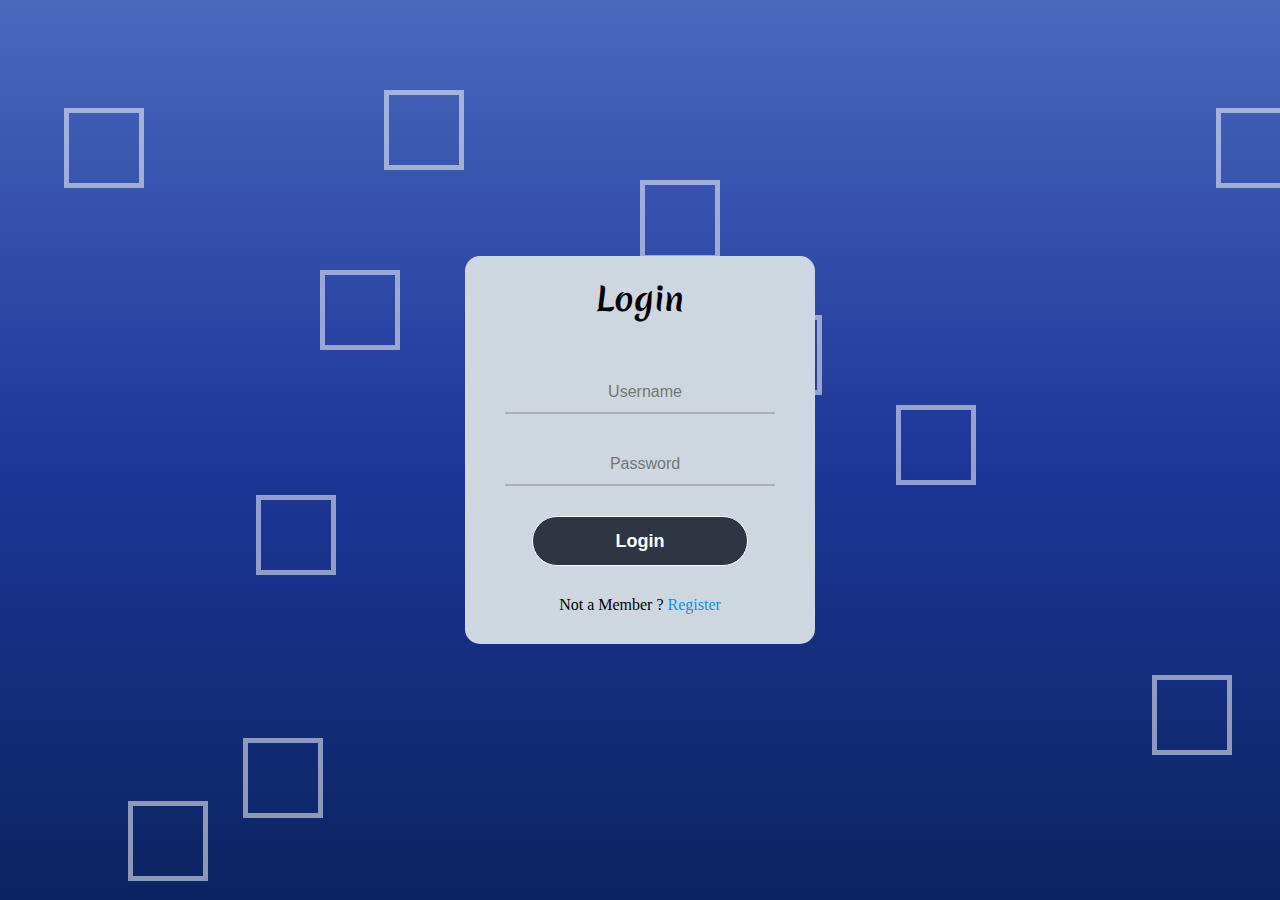
<file: html/login.html>
<!DOCTYPE html>
<html lang="en">
<head>
    <meta charset="UTF-8">
    <meta http-equiv="X-UA-Compatible" content="IE=edge">
    <meta name="viewport" content="width=device-width, initial-scale=1.0">
    <title>Login</title>
</head>
<style>
    @import url('https://fonts.googleapis.com/css2?family=Merienda:wght@400;700&display=swap');
    *
    {
        margin: 0;
        padding: 0;
    }
    
    .center
    {
        padding-top: 20px;
        position: absolute;
        top: 50%;
        left: 50%;
        background-color: #ced6e0;
        border-radius: 15px;
        transform: translate(-50%,-50%);
        width: 350px;
        z-index: 10000;

    }
    .center h1
    {
        font-family: 'Merienda', cursive;
        text-align: center;
        padding: 0 0 20px 0;
    }
    .center form
    {
        padding: 0 40px;
        box-sizing: border-box;
    }
    form .content
    {
        position: relative;
        border-bottom: 2px solid #adadad;
        margin: 30px 0;
    }
    .content input
    {
        
        text-align: center;
        width: 100%;
        padding: 0 5px;
        height: 40px;
        font-size: 16px;
        border: none;
        background: none;
        outline: none;
    }
    .submit
    {
        display: flex;
        justify-content: center;
        align-items: center;
    }
    input[type="submit"]
    {
        background-color: #2f3542;
        width: 80%;
        height: 50px;
        border: 1px solid;
        border-radius: 25px;
        font-size:18px ;
        color: white;
        font-weight: 700;
        outline: none;
        cursor: pointer;
    }
    .register
    {
        margin: 30px 0;
        text-align: center;
        font-size: 16px;

    }
    .register a
    {
        color:#0097e6;
        text-decoration: none;
    }
    .register a:hover
    {
        text-decoration: underline;
    }
    .container
    {
        z-index: -1;
        width: 100%;
        height: 100vh;
        background: linear-gradient(to top,#0c2461,#1e3799,#4a69bd);
        /* background: linear-gradient(to top,rgba(0,0,0)); */
        /* background-color: black; */
    }
    .wrapper
    {
        width: 100%;
        height: 100%;
        position: relative;
    }
    .wrapper div
    {
        width: 70px;
        height: 70px;
        border:5px solid rgba(255, 255, 255, 0.527) ;
        /* background-color: white; */
        /* border-radius: 50%; */
        position: absolute;
    }
    .wrapper div:nth-child(1)
    {
        top: 10%;
        left: 30%;
        animation: square 5s linear infinite;
    }
    .wrapper div:nth-child(2)
    {
        top: 20%;
        left: 50%;
        animation: square 8s linear infinite;
    }
    .wrapper div:nth-child(3)
    {
        top: 30%;
        left: 25%;
        animation: square 4s linear infinite;
    }
    .wrapper div:nth-child(4)
    {
        top: 42%;
        left: 50%;
        animation: square 10s linear infinite;
    }
    .wrapper div:nth-child(5)
    {
        top: 35%;
        left: 58%;
        animation: square 7s linear infinite;
    }
    .wrapper div:nth-child(6)
    {
        top: 45%;
        left: 70%;
        animation: square 6s linear infinite;
    }
    .wrapper div:nth-child(7)
    {
        top: 55%;
        left: 20%;
        animation: square 9s linear infinite;
    }
    .wrapper div:nth-child(8)
    {
        top: 75%;
        left: 90%;
        animation: square 11s linear infinite;
    }
    .wrapper div:nth-child(9)
    {
        top: 65%;
        left: 80%;
        animation: square 4s linear infinite;
    }
    .wrapper div:nth-child(9)
    {
        top: 89%;
        left: 10%;
        animation: square 8s linear infinite;
    }
    .wrapper div:nth-child(10)
    {
        top: 82%;
        left: 19%;
        animation: square 11s linear infinite;
    }
    .wrapper div:nth-child(11)
    {
        top: 12%;
        left: 5%;
        animation: square 11s linear infinite;
    }
    .wrapper div:nth-child(12)
    {
        top: 12%;
        left: 95%;
        animation: square 11s linear infinite;
    }
    @keyframes square
    {
        0%
        {
            transform: scale(0) translateY(0) rotate(0);
        }
        100%
        {
            transform: scale(1.2) translateY(-90px) rotate(360deg);
        }
    }
</style>
<body>
    <div class="container">
        <div class="wrapper">
            <div></div>
            <div></div>
            <div></div>
            <div></div>
            <div></div>
            <div></div>
            <div></div>
            <div></div>
            <div></div>
            <div></div>
            <div></div>
            <div></div>
        </div>
            <div class="center">
                <h1>Login</h1>
                <form action="" method="post">
                    <div class="content">
                        <input type="text" name="username" placeholder="Username" required>
                    </div>
                    <div class="content">
                        <input type="password" name="password" placeholder="Password" required>
                    </div>
                    <div class="submit">
                      <input type="submit" name="Login" value="Login">  
                    </div>
                    
                    <div class="register">
                        Not a Member ?
                        <a href="register.html">Register</a>
                    </div>
                </form>
            </div>
        </div>
    
    

</body>
</html>
</file>
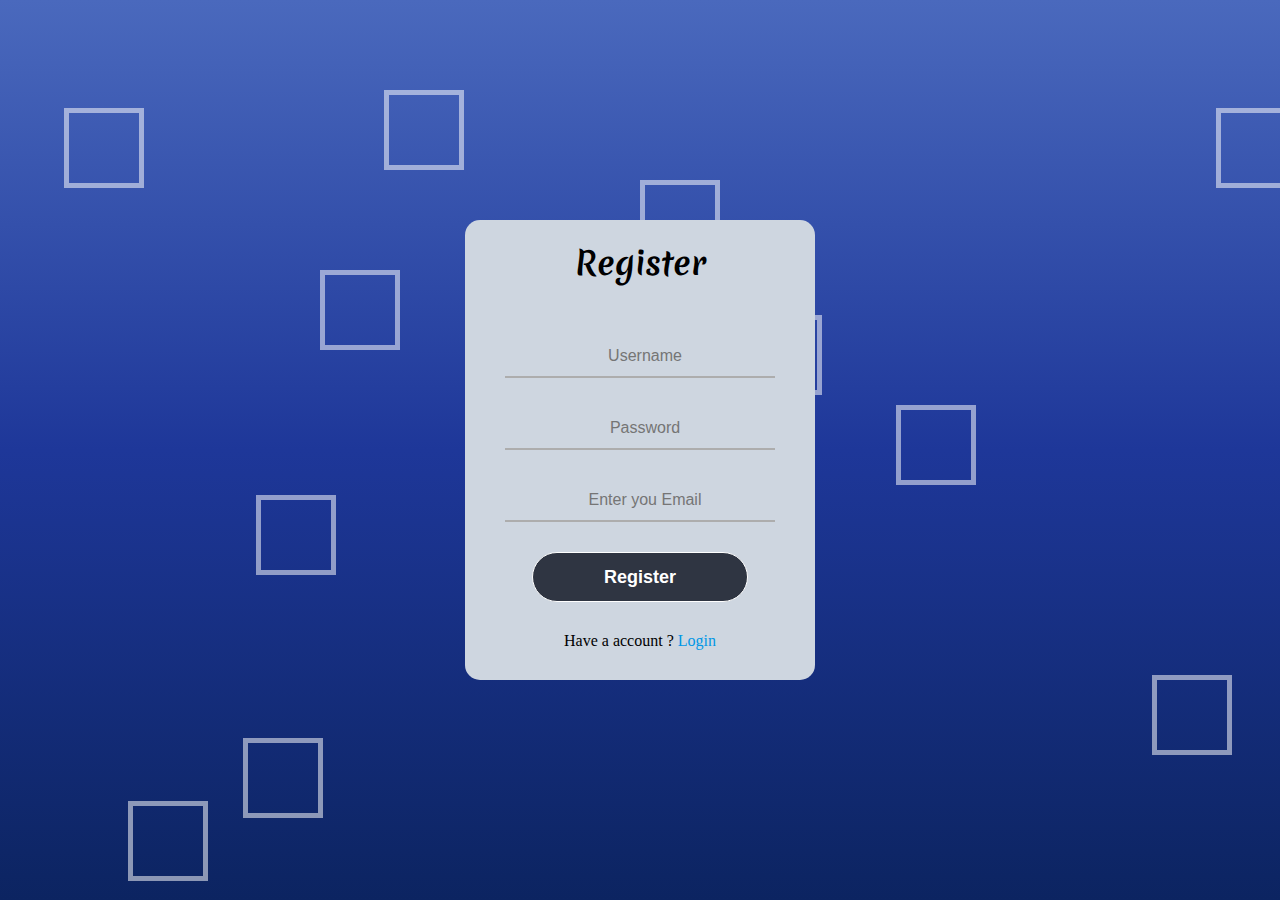
<file: html/register.html>
<!DOCTYPE html>
<html lang="en">
<head>
    <meta charset="UTF-8">
    <meta http-equiv="X-UA-Compatible" content="IE=edge">
    <meta name="viewport" content="width=device-width, initial-scale=1.0">
    <title>Registration</title>
</head>
<style>
    @import url('https://fonts.googleapis.com/css2?family=Merienda:wght@400;700&display=swap');
    *
    {
        margin: 0;
        padding: 0;
    }
    
    .center
    {
        padding-top: 20px;
        position: absolute;
        top: 50%;
        left: 50%;
        background-color: #ced6e0;
        border-radius: 15px;
        transform: translate(-50%,-50%);
        width: 350px;
        z-index: 10000;

    }
    .center h1
    {
        font-family: 'Merienda', cursive;
        text-align: center;
        padding: 0 0 20px 0;
    }
    .center form
    {
        padding: 0 40px;
        box-sizing: border-box;
    }
    form .content
    {
        position: relative;
        border-bottom: 2px solid #adadad;
        margin: 30px 0;
    }
    .content input
    {
        
        text-align: center;
        width: 100%;
        padding: 0 5px;
        height: 40px;
        font-size: 16px;
        border: none;
        background: none;
        outline: none;
    }
    .submit
    {
        display: flex;
        justify-content: center;
        align-items: center;
    }
    input[type="submit"]
    {
        background-color: #2f3542;
        width: 80%;
        height: 50px;
        border: 1px solid;
        border-radius: 25px;
        font-size:18px ;
        color: white;
        font-weight: 700;
        outline: none;
        cursor: pointer;
    }
    .register
    {
        margin: 30px 0;
        text-align: center;
        font-size: 16px;

    }
    .register a
    {
        color:#0097e6;
        text-decoration: none;
    }
    .register a:hover
    {
        text-decoration: underline;
    }
    .container
    {
        z-index: -1;
        width: 100%;
        height: 100vh;
        background: linear-gradient(to top,#0c2461,#1e3799,#4a69bd);
        /* background: linear-gradient(to top,rgba(0,0,0)); */
        /* background-color: black; */
    }
    .wrapper
    {
        width: 100%;
        height: 100%;
        position: relative;
    }
    .wrapper div
    {
        width: 70px;
        height: 70px;
        border:5px solid rgba(255, 255, 255, 0.527) ;
        
        position: absolute;
    }
    .wrapper div:nth-child(1)
    {
        top: 10%;
        left: 30%;
        animation: square 5s linear infinite;
    }
    .wrapper div:nth-child(2)
    {
        top: 20%;
        left: 50%;
        animation: square 8s linear infinite;
    }
    .wrapper div:nth-child(3)
    {
        top: 30%;
        left: 25%;
        animation: square 4s linear infinite;
    }
    .wrapper div:nth-child(4)
    {
        top: 42%;
        left: 50%;
        animation: square 10s linear infinite;
    }
    .wrapper div:nth-child(5)
    {
        top: 35%;
        left: 58%;
        animation: square 7s linear infinite;
    }
    .wrapper div:nth-child(6)
    {
        top: 45%;
        left: 70%;
        animation: square 6s linear infinite;
    }
    .wrapper div:nth-child(7)
    {
        top: 55%;
        left: 20%;
        animation: square 9s linear infinite;
    }
    .wrapper div:nth-child(8)
    {
        top: 75%;
        left: 90%;
        animation: square 11s linear infinite;
    }
    .wrapper div:nth-child(9)
    {
        top: 65%;
        left: 80%;
        animation: square 4s linear infinite;
    }
    .wrapper div:nth-child(9)
    {
        top: 89%;
        left: 10%;
        animation: square 8s linear infinite;
    }
    .wrapper div:nth-child(10)
    {
        top: 82%;
        left: 19%;
        animation: square 11s linear infinite;
    }
    .wrapper div:nth-child(11)
    {
        top: 12%;
        left: 5%;
        animation: square 11s linear infinite;
    }
    .wrapper div:nth-child(12)
    {
        top: 12%;
        left: 95%;
        animation: square 11s linear infinite;
    }
    @keyframes square
    {
        0%
        {
            transform: scale(0) translateY(0) rotate(0);
        }
        100%
        {
            transform: scale(1.2) translateY(-90px) rotate(360deg);
        }
    }
</style>
<body>
    <div class="container">
        <div class="wrapper">
            <div></div>
            <div></div>
            <div></div>
            <div></div>
            <div></div>
            <div></div>
            <div></div>
            <div></div>
            <div></div>
            <div></div>
            <div></div>
            <div></div>
        </div>
            <div class="center">
                <h1>Register</h1>
                <form action="" method="post">
                    <div class="content">
                        <input type="text" name="username" placeholder="Username" required>
                    </div>
                    <div class="content">
                        <input type="password" name="password" placeholder="Password" required>
                    </div>
                    <div class="content">
                        <input type="email" name="email" placeholder="Enter you Email" required>
                    </div>
                    <div class="submit">
                      <input type="submit" name="Register" value="Register">  
                    </div>
                    
                    <div class="register">
                        Have a account ?
                        <a href="login.html">Login</a>
                    </div>
                </form>
            </div>
        </div>
    
    

</body>
</html>
</file>
